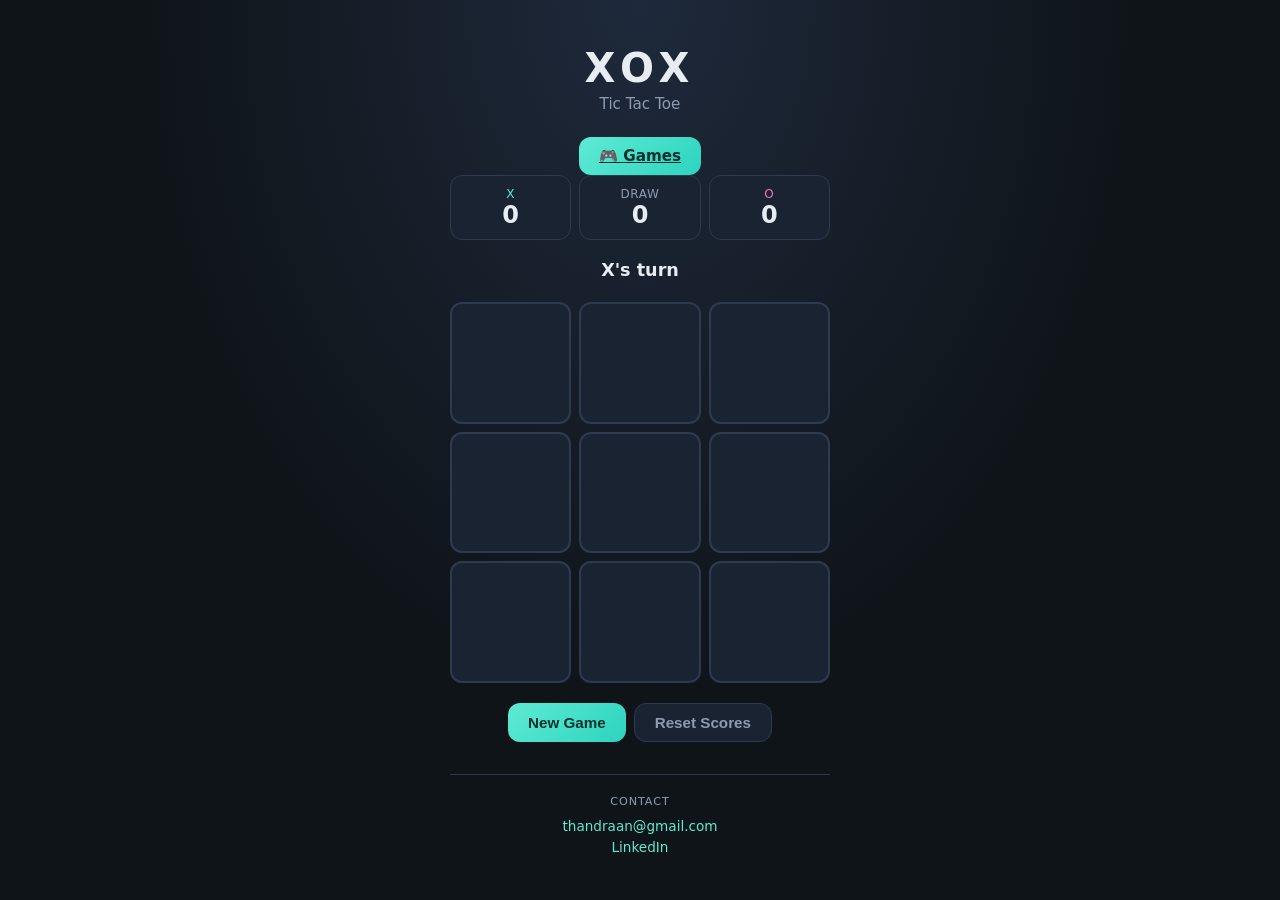
<file: index.html>
<!DOCTYPE html>
<html lang="en">
<head>
  <!-- Google tag (gtag.js) -->
  <script async src="https://www.googletagmanager.com/gtag/js?id=G-0FB21MVE8Y"></script>

  <script>
    window.dataLayer = window.dataLayer || [];

    function gtag(){dataLayer.push(arguments);}

    gtag('js', new Date());
    gtag('config', 'G-0FB21MVE8Y');
  </script>

  <meta charset="UTF-8" />
  <meta name="viewport" content="width=device-width, initial-scale=1.0" />

  <title>Tic Tac Toe Game | Anjaneyulu Portfolio</title>

  <meta name="description" content="Play Tic Tac Toe online. Built by Anjaneyulu using HTML, CSS and JavaScript. Explore my web development projects." />

  <meta name="keywords" content="tic tac toe, javascript game, HTML CSS JS project, Anjaneyulu portfolio, web development, full stack developer" />

  <meta name="author" content="Anjaneyulu" />
  <meta name="robots" content="index, follow" />

  <meta property="og:title" content="Tic Tac Toe Game | Anjaneyulu" />
  <meta property="og:description" content="Play my Tic Tac Toe game built using HTML, CSS and JavaScript." />
  <meta property="og:url" content="https://anjicmrcet.online" />
  <meta property="og:type" content="website" />

  <link rel="canonical" href="https://anjicmrcet.online/" />

  <link rel="stylesheet" href="style.css" />
</head>

<body>
  <main class="app">

    <header>
      <h1>XOX</h1>
      <p class="subtitle">Tic Tac Toe</p>
    </header>

    <!-- Games Button -->
    <div class="actions">
     <a href="/games" class="btn primary games-btn">
  🎮 Games
</a>
    </div>

    <section class="scoreboard" aria-label="Score">
      <div class="score x-score">
        <span class="label">X</span>
        <span id="score-x" class="value">0</span>
      </div>

      <div class="score draws">
        <span class="label">Draw</span>
        <span id="score-draw" class="value">0</span>
      </div>

      <div class="score o-score">
        <span class="label">O</span>
        <span id="score-o" class="value">0</span>
      </div>
    </section>

    <p id="status" class="status" role="status" aria-live="polite">
      X's turn
    </p>

    <div id="board" class="board" role="grid" aria-label="Game board">
      <button type="button" class="cell" data-index="0" aria-label="Cell 1"></button>
      <button type="button" class="cell" data-index="1" aria-label="Cell 2"></button>
      <button type="button" class="cell" data-index="2" aria-label="Cell 3"></button>
      <button type="button" class="cell" data-index="3" aria-label="Cell 4"></button>
      <button type="button" class="cell" data-index="4" aria-label="Cell 5"></button>
      <button type="button" class="cell" data-index="5" aria-label="Cell 6"></button>
      <button type="button" class="cell" data-index="6" aria-label="Cell 7"></button>
      <button type="button" class="cell" data-index="7" aria-label="Cell 8"></button>
      <button type="button" class="cell" data-index="8" aria-label="Cell 9"></button>
    </div>

    <div class="actions">
      <button type="button" id="restart" class="btn primary">
        New Game
      </button>

      <button type="button" id="reset-scores" class="btn secondary">
        Reset Scores
      </button>
    </div>

    <footer class="contact">
      <p class="contact-label">Contact</p>

      <a href="mailto:thandraan@gmail.com">
        thandraan@gmail.com
      </a>

      <a href="https://www.linkedin.com/in/anjaneyulu-t"
         target="_blank"
         rel="noopener noreferrer">
        LinkedIn
      </a>
    </footer>

  </main>

  <script src="game.js"></script>
</body>
</html>
</file>
<file: style.css>
*,
*::before,
*::after {
  box-sizing: border-box;
}

:root {
  --bg: #0f1419;
  --surface: #1a2332;
  --border: #2d3a4f;
  --text: #e8edf4;
  --muted: #8b9cb3;
  --x: #5eead4;
  --o: #f472b6;
  --win: #fbbf24;
  --radius: 12px;
}

body {
  margin: 0;
  min-height: 100dvh;
  font-family: "Segoe UI", system-ui, sans-serif;
  background: radial-gradient(ellipse at top, #1e293b 0%, var(--bg) 55%);
  color: var(--text);
  display: flex;
  align-items: center;
  justify-content: center;
  padding: 1.5rem;
}

.app {
  width: min(100%, 380px);
  text-align: center;
}

header h1 {
  margin: 0;
  font-size: 2.5rem;
  letter-spacing: 0.15em;
  font-weight: 800;
}

.subtitle {
  margin: 0.25rem 0 1.5rem;
  color: var(--muted);
  font-size: 0.95rem;
}

.scoreboard {
  display: grid;
  grid-template-columns: repeat(3, 1fr);
  gap: 0.5rem;
  margin-bottom: 1.25rem;
}

.score {
  background: var(--surface);
  border: 1px solid var(--border);
  border-radius: var(--radius);
  padding: 0.65rem 0.5rem;
}

.score .label {
  display: block;
  font-size: 0.75rem;
  color: var(--muted);
  text-transform: uppercase;
  letter-spacing: 0.05em;
}

.x-score .label { color: var(--x); }
.o-score .label { color: var(--o); }

.score .value {
  font-size: 1.5rem;
  font-weight: 700;
}

.status {
  margin: 0 0 1rem;
  font-size: 1.1rem;
  font-weight: 600;
  min-height: 1.5em;
}

.status.winner-x { color: var(--x); }
.status.winner-o { color: var(--o); }
.status.draw { color: var(--muted); }

.board {
  display: grid;
  grid-template-columns: repeat(3, 1fr);
  gap: 0.5rem;
  margin-bottom: 1.25rem;
}

.cell {
  aspect-ratio: 1;
  border: 2px solid var(--border);
  border-radius: var(--radius);
  background: var(--surface);
  color: var(--text);
  font-size: clamp(2.5rem, 12vw, 3.5rem);
  font-weight: 800;
  cursor: pointer;
  transition: background 0.15s, border-color 0.15s, transform 0.1s;
}

.cell:hover:not(:disabled) {
  background: #243044;
  border-color: #3d4f6a;
}

.cell:active:not(:disabled) {
  transform: scale(0.97);
}

.cell:disabled {
  cursor: default;
}

.cell.x {
  color: var(--x);
}

.cell.o {
  color: var(--o);
}

.cell.win {
  border-color: var(--win);
  background: rgba(251, 191, 36, 0.12);
  box-shadow: 0 0 20px rgba(251, 191, 36, 0.25);
}

.actions {
  display: flex;
  gap: 0.5rem;
  flex-wrap: wrap;
  justify-content: center;
}

.btn {
  border: none;
  border-radius: var(--radius);
  padding: 0.65rem 1.25rem;
  font-size: 0.95rem;
  font-weight: 600;
  cursor: pointer;
  transition: opacity 0.15s, transform 0.1s;
}

.btn:hover {
  opacity: 0.9;
}

.btn:active {
  transform: scale(0.98);
}

.btn.primary {
  background: linear-gradient(135deg, var(--x), #2dd4bf);
  color: #042f2e;
}

.btn.secondary {
  background: var(--surface);
  color: var(--muted);
  border: 1px solid var(--border);
}

.contact {
  margin-top: 2rem;
  padding-top: 1.25rem;
  border-top: 1px solid var(--border);
  display: flex;
  flex-direction: column;
  gap: 0.35rem;
  font-size: 0.85rem;
}

.contact-label {
  margin: 0 0 0.25rem;
  font-size: 0.7rem;
  text-transform: uppercase;
  letter-spacing: 0.08em;
  color: var(--muted);
}

.contact a {
  color: var(--x);
  text-decoration: none;
}

.contact a:hover {
  text-decoration: underline;
}
</file>
